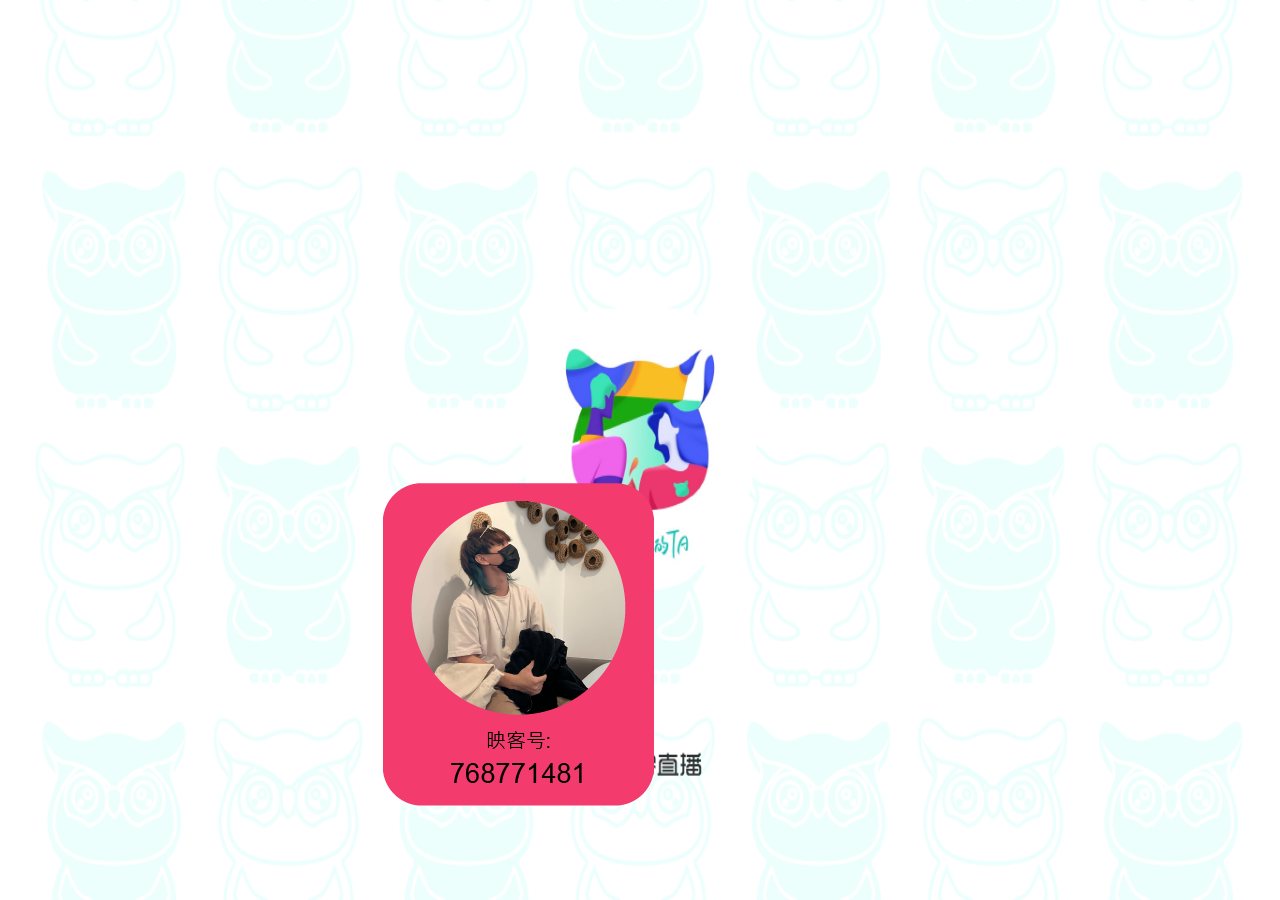
<file: index.html>
<html>
    <head>
        <title>INC</title>
        <style>
            * {margin:0; padding: 0; color:red;}
        </style>
    </head>

    <body>
        <canvas id="tv-screen"></canvas>
        <script src="js/app.js"></script>
    </body>
</html>
</file>
